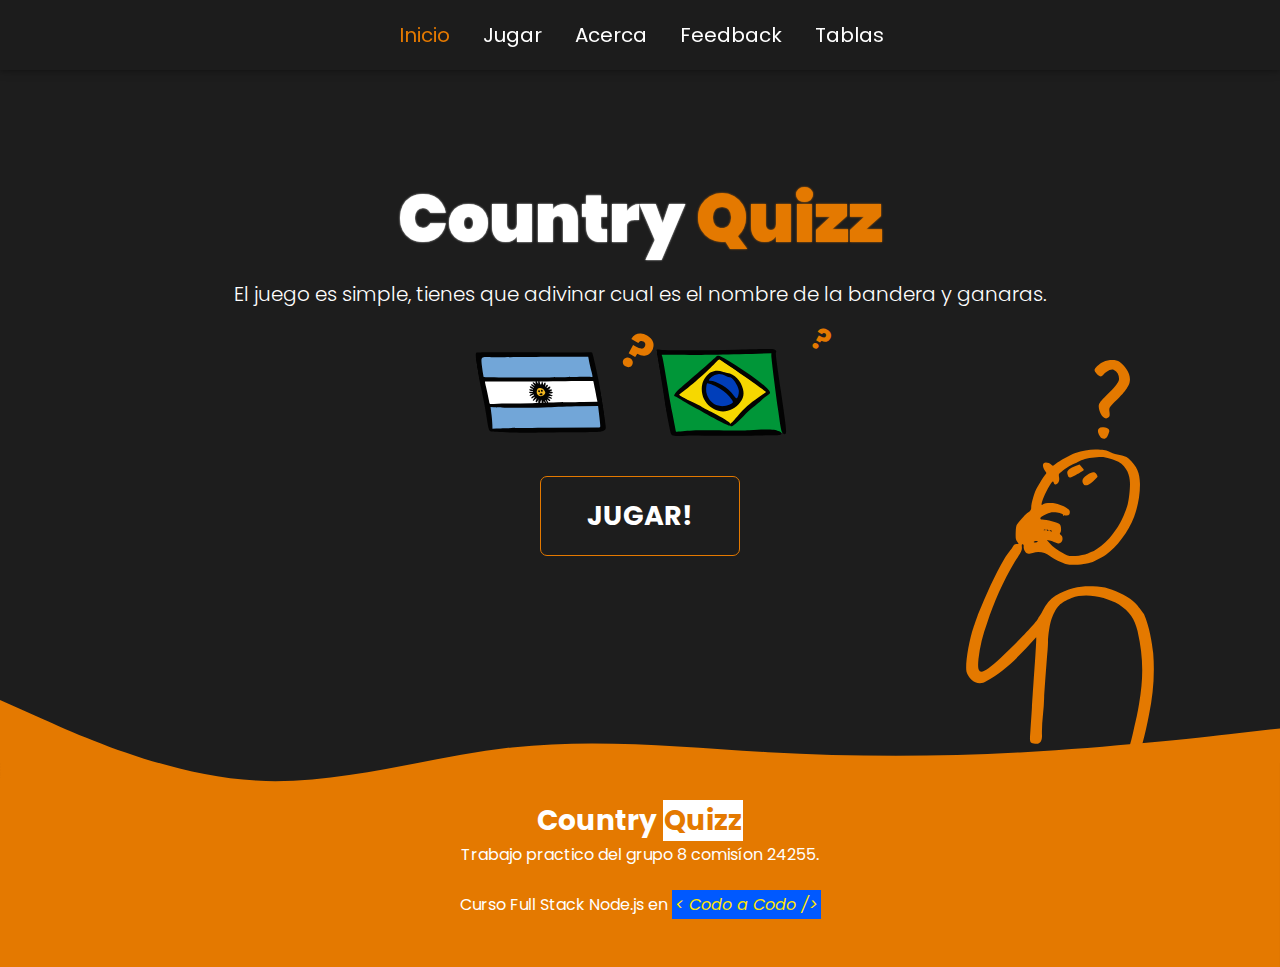
<file: index.html>
<!DOCTYPE html>
<html lang="en">
  <head>
    <meta charset="UTF-8" />
    <meta name="viewport" content="width=device-width, initial-scale=1.0" />
    <title>Country Quizz</title>
    <link rel="stylesheet" href="index.css" />
    <link rel="stylesheet" href="css/inicio/inicio.css" />
    <link rel="stylesheet" href="css/inicio/button.css" />
    <link
      rel="stylesheet"
      href="https://maxst.icons8.com/vue-static/landings/line-awesome/line-awesome/1.3.0/css/line-awesome.min.css"
    />
  </head>
  <body>
    <header>
      <nav>
        <ul>
          <li class="active">
            <i class="las la-home"></i> <a href="index.html">Inicio</a>
          </li>
          <li><i class="las la-play"></i> <a href="jugar.html">Jugar</a></li>
          <li><i class="las la-user"></i><a href="acerca.html">Acerca</a></li>
          <li>
            <i class="las la-undo"></i><a href="feedback.html">Feedback</a>
          </li>
          <li><i class="las la-table"></i><a href="tablas.html">Tablas</a></li>
        </ul>
      </nav>
    </header>

    <main>
      <section class="hero">
        <h1>Country <span>Quizz</span></h1>
        <p class="description">
          El juego es simple, tienes que adivinar cual es el nombre de la
          bandera y ganaras.
        </p>

        <div class="flags">
          <div class="flag">
            <img
              src="assets/inicio/flag_argentina_color.svg"
              alt="argentina flag"
            />
            <p class="slide-top">?</p>
          </div>

          <div class="flag">
            <img src="assets/inicio/flag_Brazil_color.svg" alt="brazil flag" />
            <p class="second-item scale-up-center">?</p>
          </div>
        </div>

        <!-- <button>Empezar a Jugar!</button> -->
        <a href="jugar.html" class="btn-53">
          <div class="original">Jugar!</div>
          <div class="letters">
            <span>J</span>
            <span>U</span>
            <span>G</span>
            <span>A</span>
            <span>R</span>
            <span>!</span>
          </div>
        </a>
      </section>

      <img
        class="thinking_man"
        src="assets/inicio/thinking_man.svg"
        alt="thinking_man"
      />
    </main>
    <footer>
      <h2>Country <span>Quizz</span></h2>
      <p>Trabajo practico del grupo 8 comisíon 24255.</p>
      <p>
        Curso Full Stack Node.js en <span> &lt; Codo a Codo &sol;&gt;</span>
      </p>
    </footer>
  </body>
</html>
</file>
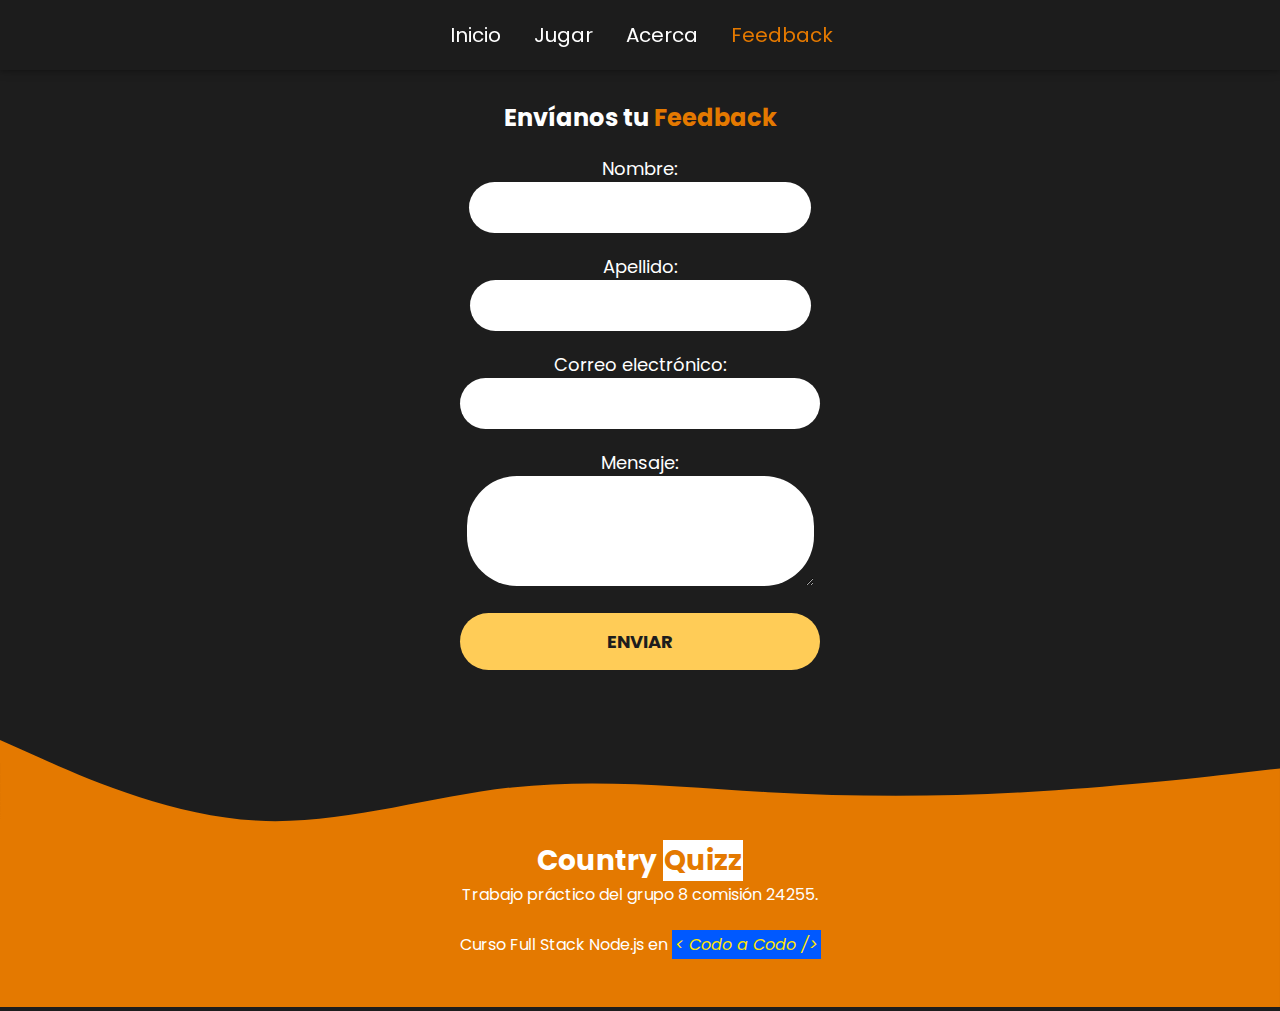
<file: feedback.html>
<!DOCTYPE html>
<html lang="en">
  <head>
    <meta charset="UTF-8" />
    <meta name="viewport" content="width=device-width, initial-scale=1.0" />
    <title>Feedback</title>
    <link rel="stylesheet" href="index.css" />
    <link rel="stylesheet" href="css/feedback/feedback.css" />
    <link rel="stylesheet" href="css/inicio/button.css" />
    <link
      rel="stylesheet"
      href="https://maxst.icons8.com/vue-static/landings/line-awesome/line-awesome/1.3.0/css/line-awesome.min.css"
    />
  </head>
  <body>
    <header>
      <nav>
        <ul>
          <li><i class="las la-home"></i> <a href="index.html">Inicio</a></li>
          <li><i class="las la-play"></i> <a href="jugar.html">Jugar</a></li>
          <li><i class="las la-user"></i><a href="acerca.html">Acerca</a></li>
          <li class="active">
            <i class="las la-undo"></i><a href="feedback.html">Feedback</a>
          </li>
        </ul>
      </nav>
    </header>

    <main>
      <section class="feedback">
        <h2>Envíanos tu <span>Feedback</span></h2>
        <form method="post" onsubmit="return validarFormulario(event)">
          <div class="form-group">
            <label for="nombre">Nombre:</label>
            <input type="text" id="nombre" name="nombre" />
          </div>
          <div class="form-group">
            <label for="apellido">Apellido:</label>
            <input type="text" id="apellido" name="apellido" />
          </div>
          <div class="form-group">
            <label for="correo">Correo electrónico:</label>
            <input type="email" id="correo" name="correo" />
          </div>
          <div class="form-group">
            <label for="mensaje">Mensaje:</label>
            <textarea id="mensaje" name="mensaje" rows="4"></textarea>
          </div>
          <button class="btn-53" type="submit">Enviar</button>
        </form>
      </section>
    </main>

    <footer>
      <h2>Country <span>Quizz</span></h2>
      <p>Trabajo práctico del grupo 8 comisión 24255.</p>
      <p>Curso Full Stack Node.js en <span> < Codo a Codo /></span></p>
    </footer>
    <script src="js/feedback.js"></script>
  </body>
</html>
</file>
<file: index.css>
@import url("https://fonts.googleapis.com/css2?family=Poppins:ital,wght@0,100;0,200;0,300;0,400;0,500;0,600;0,700;0,800;0,900;1,100;1,200;1,300;1,400;1,500;1,600;1,700;1,800;1,900&display=swap");

* {
  margin: 0;
  padding: 0;
  box-sizing: border-box;
}

:root {
  font-family: "Poppins", sans-serif;
  background-color: rgb(29, 29, 29);
  color: #fff;
}

header {
  padding: 20px;
  box-shadow: rgba(0, 0, 0, 0.19) 0px 1px 5px, rgba(0, 0, 0, 0.23) 0px 1px 10px;
  position: sticky;
  top: 0;
  z-index: 10;
  background-color: #1d1d1dbd;
  backdrop-filter: blur(2px);
}

header > nav > ul {
  list-style: none;
  display: flex;
  gap: 15px;
  justify-content: center;
  flex-wrap: wrap;
}

header > nav > ul > li > a {
  text-decoration: none;
  color: #fff;
  font-size: 20px;
}

header > nav > ul > li {
  display: flex;
  align-items: center;
  gap: 3px;
}

i {
  font-size: 24px;
}

header > nav > ul > li:hover,
a:hover {
  color: #e47900;
  transition: all 0.5s;
}

.active > i {
  color: #e47900;
}
.active > a {
  color: #e47900;
}

footer {
  width: 100%;
  text-align: center;
  padding-top: 50px;
  padding-bottom: 20px;
  background-color: #e47900;
  background: url(assets/inicio/wave.svg);
  background-repeat: no-repeat;
  background-size: cover;
}

footer > h2 {
  font-size: 24px;
}

footer > h2 > span {
  padding: 1px;
  color: #e47900;
  background-color: #fff;
}

footer > p:last-of-type {
  text-wrap: balance;
  margin-top: 25px;
}

footer > p > span {
  padding: 3px;
  background-color: rgb(0, 89, 255);
  color: #ffe604;
  font-style: italic;
}

/* MEDIA QUERIES */
@media (min-width: 440px) {
  header > nav > ul {
    gap: 30px;
  }
  footer {
    padding-top: 70px;
    padding-bottom: 30px;
  }

  footer > h2 {
    font-size: 26px;
  }
}

@media (min-width: 768px) {
  footer {
    padding-top: 100px;
    padding-bottom: 50px;
  }

  footer > h2 {
    font-size: 28px;
  }
}
</file>
<file: css/inicio/inicio.css>
main {
  min-height: 70vh;
}

.hero {
  padding: 40px 15px;
  text-align: center;
}

h1 {
  color: #fff;
  font-size: 46px;
  text-shadow: 0px 0px 2px#ffffff;
  font-weight: 900;
  padding-bottom: 10px;
}

h1 > span {
  color: #e47900;
  text-shadow: 0px 0px 2px#e47900;
}

.description {
  font-size: 20px;
  font-weight: 300;
}

.flags {
  display: flex;
  justify-content: center;
  gap: 35px;
}

.flag {
  display: flex;
  justify-content: center;
}

.flag > img {
  width: 120px;
  padding: 40px 0;
  transform: skewX(9deg);
}

.flag > p {
  font-size: 50px;
  color: #e47900;
  font-weight: bold;
  transform: rotateZ(30deg);
}

.flag > .second-item {
  font-size: 30px;
  color: #e47900;
  font-weight: bold;
}

.thinking_man {
  width: 200px;
  height: 400px;
  position: absolute;
  inset: 0;
  left: 65%;
  top: 40%;
  display: none;
  z-index: -10;
}

/* ANIMATIONS  */

.slide-top {
  animation: slide-top 2s ease-out infinite alternate-reverse both;
}

.scale-up-center {
  animation: scale-up-center 2.5s ease-in infinite alternate-reverse both;
}
@keyframes scale-up-center {
  0% {
    transform: translateY(10px);
  }
  100% {
    transform: translateY(30px);
  }
}

@keyframes slide-top {
  0% {
  }
  100% {
    transform: translateY(10px);
  }
}

/* MEDIA QUERIES */
@media (min-width: 600px) {
  h1 {
    font-size: 66px;
  }
  .hero {
    padding-top: 100px;
  }
  .thinking_man {
    display: block;
  }
}
@media (min-width: 1000px) {
  .thinking_man {
    left: 75%;
  }
}
@media (min-width: 1400px) {
  .hero {
    padding-top: 130px;
  }
  .flags {
    gap: 50px;
  }
}
</file>
<file: css/inicio/button.css>
.btn-53,
.btn-53 *,
.btn-53 :after,
.btn-53 :before,
.btn-53:after,
.btn-53:before {
  border: 0 solid;
  box-sizing: border-box;
}

.btn-53 {
  background-color: transparent;
  color: #e47900;
  cursor: pointer;
  margin: 0;
  padding: 0;
  margin: auto;
  font-family: "Poppins";
  font-size: 27px;
  border: 1px solid;
  width: 200px;
}

.btn-53:disabled {
  cursor: default;
}

.btn-53:-moz-focusring {
  outline: auto;
}

.btn-53 {
  border-radius: 7px;
  box-sizing: border-box;
  display: block;
  font-weight: 700;
  overflow: hidden;
  padding: 1.2rem 3rem;
  position: relative;
  text-transform: uppercase;
}

.btn-53 .original {
  background: none;
  color: #ffffff;
  display: grid;
  inset: 0;
  place-content: center;
  position: absolute;
  transition: transform 0.2s cubic-bezier(0.87, 0, 0.13, 1);
}

.btn-53:hover .original {
  transform: translateY(100%);
}

.btn-53 .letters {
  display: inline-flex;
}

.btn-53 span {
  opacity: 0;
  transform: translateY(-15px);
  transition: transform 0.2s cubic-bezier(0.87, 0, 0.13, 1), opacity 0.2s;
}

.btn-53 span:nth-child(2n) {
  transform: translateY(15px);
}

.btn-53:hover span {
  opacity: 1;
  transform: translateY(0);
}

.btn-53:hover span:nth-child(2) {
  transition-delay: 0.1s;
}

.btn-53:hover span:nth-child(3) {
  transition-delay: 0.2s;
}

.btn-53:hover span:nth-child(4) {
  transition-delay: 0.3s;
}

.btn-53:hover span:nth-child(5) {
  transition-delay: 0.4s;
}

.btn-53:hover span:nth-child(6) {
  transition-delay: 0.5s;
}
</file>
<file: css/feedback/feedback.css>
main {
  margin: 0 auto;
}
h2 > span {
  color: #e47900;
}

.feedback {
  padding: 30px;
  text-align: center;
}

.feedback form {
  max-width: 400px; /* Ajusta el ancho máximo del formulario según sea necesario */
  margin: 0 auto; /* Centra el formulario horizontalmente */
  display: flex;
  flex-direction: column;
  align-items: center;
  padding: 20px;
}

.feedback label {
  font-size: 18px;
  margin-bottom: 5px;
}

.feedback input[type="text"],
.feedback input[type="email"],
.feedback textarea,
.feedback button {
  width: 100%;
  padding: 15px;
  font-size: 18px;
  margin-bottom: 20px;
  border: none;
  border-radius: 50px;
}

.feedback textarea {
  resize: vertical;
}

.feedback button {
  background: #ffcc57;
  color: #1d1d1d;
  cursor: pointer;
  transition: background 0.3s, color 0.3s;
}

.feedback button:hover {
  background: #ffe700;
  color: #1d1d1d;
}

.alerta {
  padding: 10px;
  background-color: #ffcccc; /* Color de fondo rojo */
  border: 1px solid #ff0000; /* Borde rojo */
  color: #ff0000; /* Color de texto rojo */
  margin-bottom: 20px; /* Margen inferior para separar los elementos */
  margin-top: 20px;
  max-width: 400px;
  margin: auto;
}

.alerta-exitosa {
  padding: 10px;
  background-color: #d4edda; /* Color de fondo verde */
  border: 1px solid #c3e6cb; /* Borde verde */
  color: #155724; /* Color de texto verde oscuro */
  margin-bottom: 20px; /* Margen inferior para separar los elementos */
  margin-top: 20px; /* Margen superior para centrar la alerta verticalmente */
  max-width: 400px;
  margin: auto; /* Centra la alerta horizontalmente */
}
</file>
